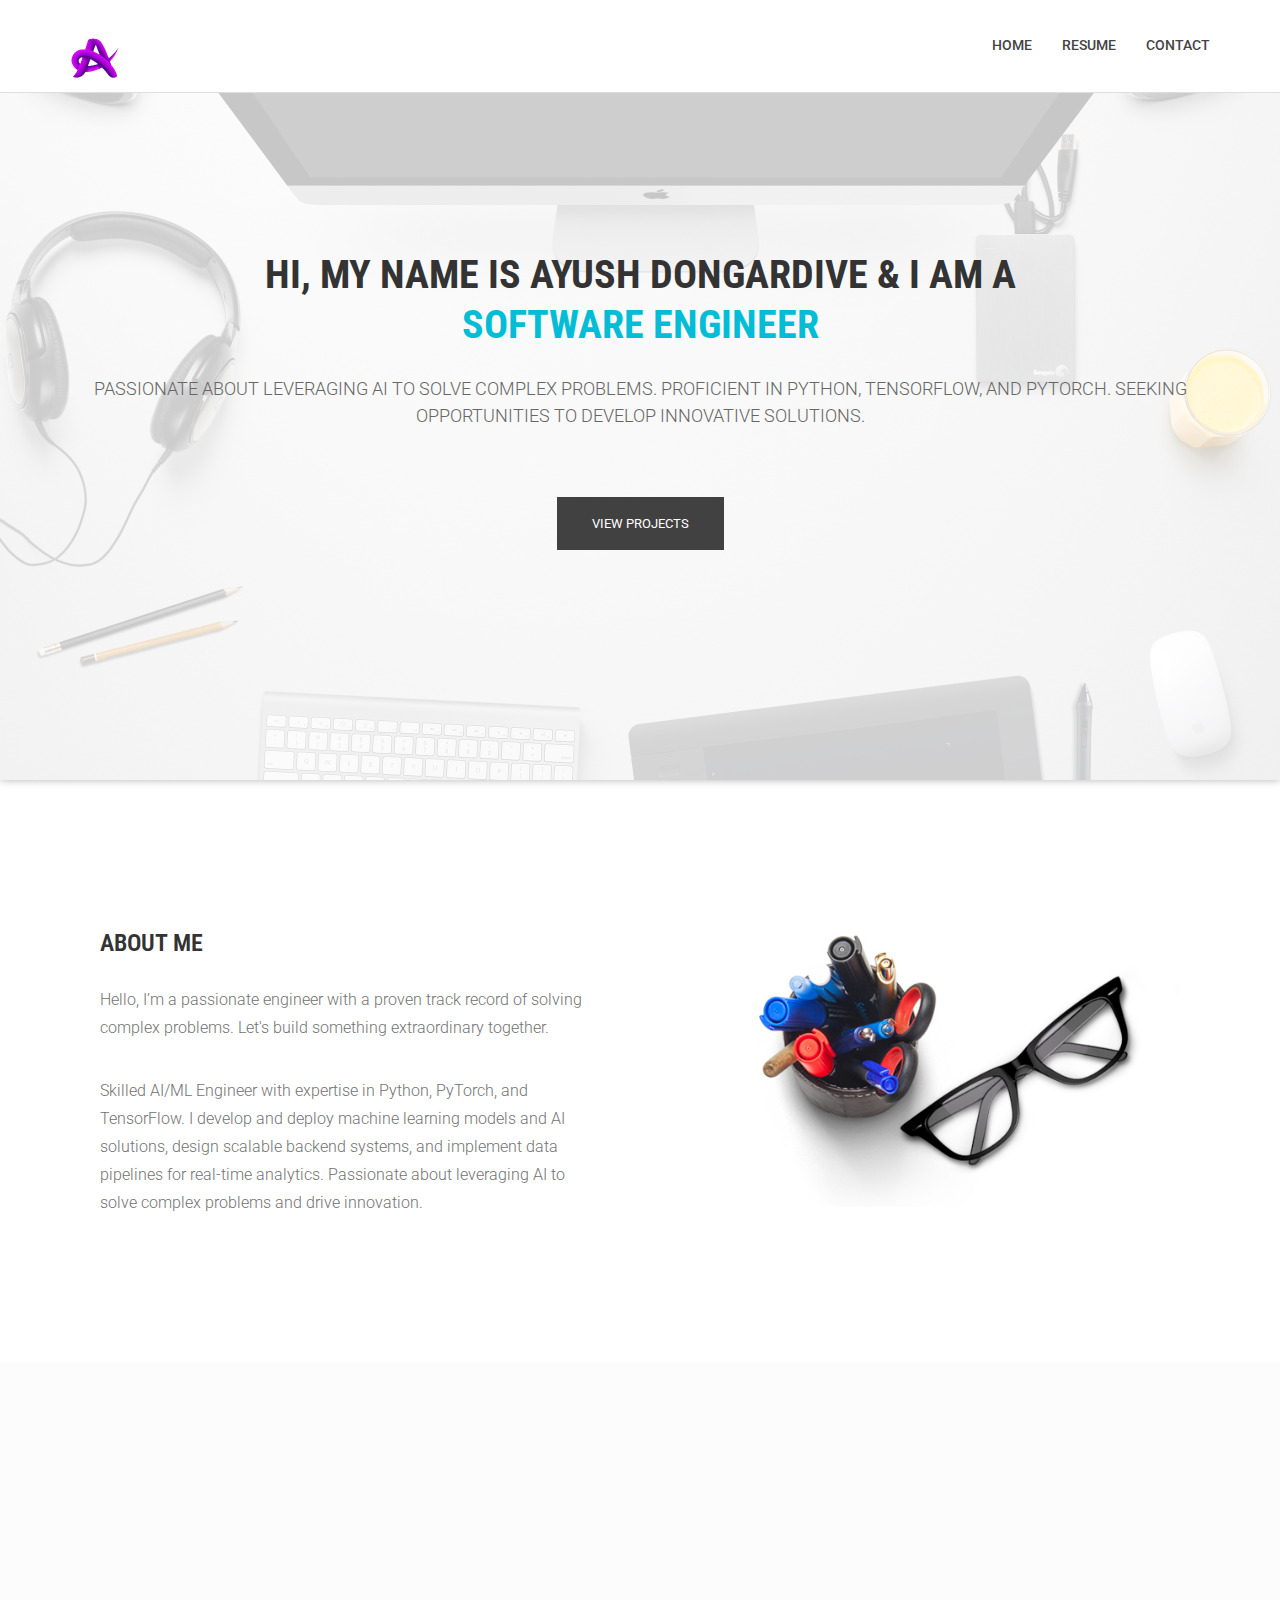
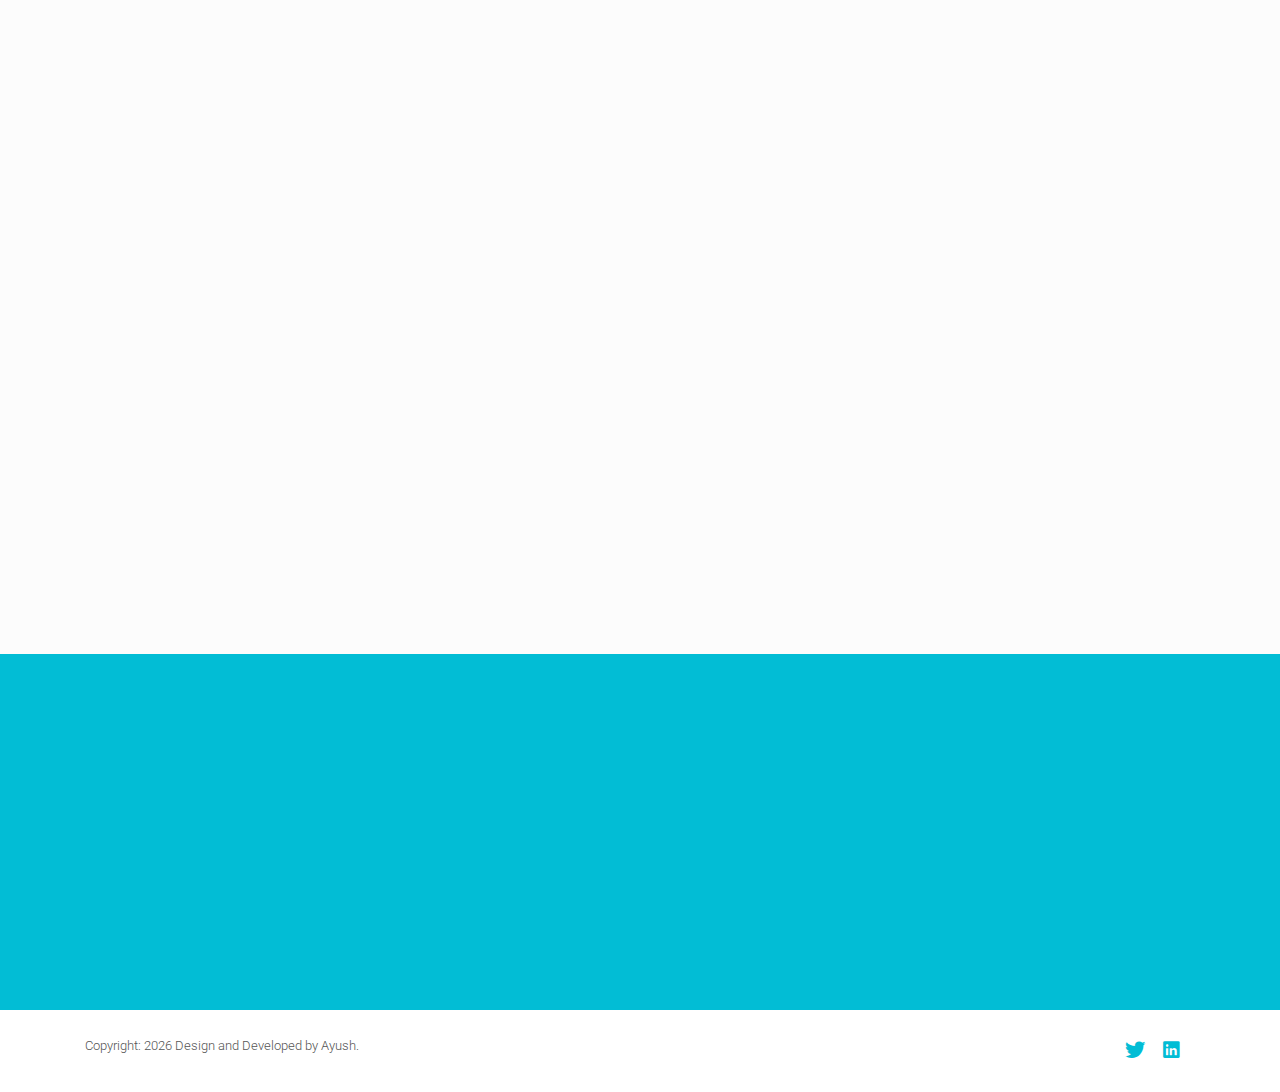
<file: index.html>
<!DOCTYPE html>
<html class="no-js">
    <head>
        <!-- Basic Page Needs
        ================================================== -->
        <meta charset="utf-8">
        <meta http-equiv="Content-Type" content="text/html; charset=utf-8">
        <link rel="icon" href="favicon.ico">
        <title>Ayush Portfolio</title>
        <meta name="description" content="">
        <meta name="keywords" content="">
        <meta name="author" content="">
        <!-- Mobile Specific Metas
        ================================================== -->
        <meta name="format-detection" content="telephone=no">
        <meta name="viewport" content="width=device-width, initial-scale=1">

        
        <!-- Template CSS Files
        ================================================== -->
        <!-- Twitter Bootstrs CSS -->
        <link rel="stylesheet" href="plugins/bootstrap/bootstrap.min.css">
        <!-- Ionicons Fonts Css -->
        <link rel="stylesheet" href="plugins/ionicons/ionicons.min.css">
        <!-- animate css -->
        <link rel="stylesheet" href="plugins/animate-css/animate.css">
        <!-- Hero area slider css-->
        <link rel="stylesheet" href="plugins/slider/slider.css">
        <!-- owl craousel css -->
        <link rel="stylesheet" href="plugins/owl-carousel/owl.carousel.css">
        <link rel="stylesheet" href="plugins/owl-carousel/owl.theme.css">
        <!-- Fancybox -->
        <link rel="stylesheet" href="plugins/facncybox/jquery.fancybox.css">
        <!-- template main css file -->
        <link rel="stylesheet" href="css/style.css">
    </head>

	<!-- Google tag (gtag.js) -->
<script async src="https://www.googletagmanager.com/gtag/js?id=G-EVFHS3531W"></script>
<script>
  window.dataLayer = window.dataLayer || [];
  function gtag(){dataLayer.push(arguments);}
  gtag('js', new Date());

  gtag('config', 'G-EVFHS3531W');
</script>

	<!-- 100% privacy-first analytics -->
<script async defer src="https://scripts.simpleanalyticscdn.com/latest.js"></script>
<noscript><img src="https://queue.simpleanalyticscdn.com/noscript.gif" alt="" referrerpolicy="no-referrer-when-downgrade" /></noscript>

	
    <body>


        <!--
        ==================================================
        Header Section Start
        ================================================== -->
        <header id="top-bar" class="navbar-fixed-top animated-header">
            <div class="container">
                <div class="navbar-header">
                    <!-- responsive nav button -->
                    <button type="button" class="navbar-toggle" data-toggle="collapse" data-target=".navbar-collapse">
                    <span class="sr-only">Toggle navigation</span>
                    <span class="icon-bar"></span>
                    <span class="icon-bar"></span>
                    <span class="icon-bar"></span>
                    </button>
                    <!-- /responsive nav button -->
                    
                    <!-- logo -->
                    <div class="navbar-brand">
                        <a href="index.html" >
                            <img src="./file (2).png" alt="">
                        </a>
                    </div>
                    <!-- /logo -->
                </div>
                <!-- main menu -->
                <nav class="collapse navbar-collapse navbar-right" role="navigation">
                    <div class="main-menu">
                        <ul class="nav navbar-nav navbar-right">
                            <li>
                                <a href="index.html" >Home</a>
                            </li>
                            <li>
                                <a href="https://drive.google.com/file/d/1lkVIQRC3vvDeRgGMwZpLF9M4mlb_j8Oz/view?usp=sharing" download class="download-button"> Resume</a>
                              </li>
                            
                            <li><a href="contact.html">Contact</a></li>
                        </ul>
                    </div>
                </nav>
                <!-- /main nav -->
            </div>
        </header>
        

<!--
==================================================
Slider Section Start
================================================== -->
<section id="hero-area" >
<div class="container">
    <div class="row">
        <div class="col-md-12 text-center">
            <div class="block wow fadeInUp" data-wow-delay=".3s">
                <!-- Slider -->
                <section class="cd-intro">
                    <h1 class="wow fadeInUp animated cd-headline slide" data-wow-delay=".4s" >
                    <span>HI, MY NAME IS Ayush Dongardive & I AM A</span><br>
                    <span class="cd-words-wrapper">
                        <b class="is-visible">Software Engineer</b>
                        <b>AIML Enthusiast</b>
                        <b>Keen Learner</b>
                    </span>
                    </h1>
                    </section> <!-- cd-intro -->
                    <!-- /.slider -->
                    <h2 class="wow fadeInUp animated" data-wow-delay=".6s" >
                        Passionate about leveraging AI to solve complex problems. Proficient in Python, TensorFlow, and PyTorch. Seeking opportunities to develop innovative solutions.
                    </h2>
                    <a class="btn-lines dark light wow fadeInUp animated smooth-scroll btn btn-default btn-green" data-wow-delay=".9s" href="#works" data-section="#works">View Projects</a>
                </div>
            </div>
        </div>
    </div>
</section><!--/#main-slider-->

<!--
==================================================
About Section Start
================================================== -->
<section id="about">
    <div class="container">
        <div class="row">
            <div class="col-md-6 col-sm-6">
                <div class="block wow fadeInLeft" data-wow-delay=".3s" data-wow-duration="500ms">
                    <h2>
                    ABOUT ME
                    </h2>
                    <p>
                        Hello, I’m a passionate engineer with a proven track record of solving complex problems. Let's build something extraordinary together.
                    </p>
                    <p>
                        Skilled AI/ML Engineer with expertise in Python, PyTorch, and TensorFlow. I develop and deploy machine learning models and AI solutions, design scalable backend systems, and implement data pipelines for real-time analytics. Passionate about leveraging AI to solve complex problems and drive innovation.
                    </p>
                </div>
                
            </div>
            <div class="col-md-6 col-sm-6">
                <div class="block wow fadeInRight" data-wow-delay=".3s" data-wow-duration="500ms">
                    <img src="images/about/about.jpg" alt="">
                </div>
            </div>
        </div>
    </div>
</section> <!-- /#about -->


<!--
==================================================
Portfolio Section Start
================================================== -->
<section id="works" class="works">
    <div class="container">
        <div class="section-heading">
            <h1 class="title wow fadeInDown" data-wow-delay=".3s">Projects</h1>
            <p class="wow fadeInDown" data-wow-delay=".5s">
                Explore a collection of advanced AI/ML projects showcasing my expertise in developing predictive analytics dashboards, intelligent chatbots, data pipelines, recommendation systems, backend APIs for LLM applications, and real-time sentiment analysis tools. Utilizing a range of technologies including Python, Django, PyTorch, PostgreSQL, and Streamlit, these projects demonstrate my ability to build scalable, efficient, and user-friendly solutions for various complex data challenges.
            </p>
        </div>
        <div class="row">
            <div class="col-sm-4 col-xs-12">
                <figure class="wow fadeInLeft animated portfolio-item" data-wow-duration="500ms" data-wow-delay="0ms">
                    <div class="img-wrapper">
                        <img src="images/portfolio/item-1.jpg" class="img-responsive" alt="this is a title" >
                        <div class="overlay">
                            <div class="buttons">
                                <!-- <a rel="gallery" class="fancybox" href="images/portfolio/item-1.jpg">Demo</a> -->
                                <a target="_blank" href="https://github.com/pynum/ShopKart">Github</a>
                            </div>
                        </div>
                    </div>
                    <figcaption>
                    <h4>
                    <a href="#">
                        ShopKart : Interactive E-Commerce Website 
                    </a>
                    </h4>
                    <p>
                        Tech Stack: HTML, CSS, JavaScript, React, Node.js, Express, MongoDB.
                    </p>
                    </figcaption>
                </figure>
            </div>
            <div class="col-sm-4 col-xs-12">
                <figure class="wow fadeInLeft animated" data-wow-duration="500ms" data-wow-delay="300ms">
                    <div class="img-wrapper">
                        <img src="images/portfolio/item-2.jpg" class="img-responsive" alt="this is a title" >
                        <div class="overlay">
                            <div class="buttons">
                                <!-- <a rel="gallery" class="fancybox" href="images/portfolio/item-2.jpg">Demo</a> -->
                                <a target="_blank" href="https://github.com/pynum/Multiple_Disease_Prediction">Github</a>
                            </div>
                        </div>
                    </div>
                    <figcaption>
                    <h4>
                    <a href="#">
                        Multiple Disease Prediction System 
                    </a>
                    </h4>
                    <p>
                        Tech Stack: Python, Machine Learning Algorithms, Data Mining Techniques.
                    </p>
                    </figcaption>
                </figure>
            </div>
            <div class="col-sm-4 col-xs-12">
                <figure class="wow fadeInLeft animated" data-wow-duration="500ms" data-wow-delay="300ms">
                    <div class="img-wrapper">
                        <img src="images/portfolio/item-3.jpg" class="img-responsive" alt="" >
                        <div class="overlay">
                            <div class="buttons">
                                <!-- <a rel="gallery" class="fancybox" href="images/portfolio/item-3.jpg">Demo</a> -->
                                <a target="_blank" href="https://github.com/pynum/Dog_Breed_Identification">Github</a>
                            </div>
                        </div>
                    </div>
                    <figcaption>
                    <h4>
                    <a href="#">
                        Dog Breed Identification Using Deep Learning 
                    </a>
                    </h4>
                    <p>
                        Tech Stack: Neural Networks, CNNs, Python, TensorFlow.
                    </p>
                    </figcaption>
                </figure>
            </div>
        
        </div>
    </div>
</section> <!-- #works -->
<!--



            <!--
            ==================================================
            Call To Action Section Start
            ================================================== -->
            <section id="call-to-action">
                <div class="container">
                    <div class="row">
                        <div class="col-md-12">
                            <div class="block">
                                <h2 class="title wow fadeInDown" data-wow-delay=".3s" data-wow-duration="500ms">SO WHAT YOU THINK ?</h1>
                                <p class="wow fadeInDown" data-wow-delay=".5s" data-wow-duration="500ms">Have questions or want to discuss potential opportunities? Feel free to reach out! Whether you have inquiries about my projects, collaborations, or just want to connect, I'm here to help. Fill out the form below or contact me directly at [your email address]. I look forward to hearing from you!.</p>
                                <a href="contact.html" class="btn btn-default btn-contact wow fadeInDown" data-wow-delay=".7s" data-wow-duration="500ms">Contact With Me</a>
                            </div>
                        </div>
                        
                    </div>
                </div>
            </section>

            <!--
            ==================================================
            Footer Section Start
            ================================================== -->
            <footer id="footer">
                <div class="container">
                    <div class="col-md-8">
                        <p class="copyright">Copyright: <span><script>document.write(new Date().getFullYear())</script></span> Design and Developed by Ayush<a href="http://www.Themefisher.com" target="_blank"></a>. <br> 
                            
                        </p>
                    </div>
                    <div class="col-md-4">
                        <!-- Social Media -->
                        <ul class="social">
                            
                            <li>
                                <a href="http://www.twitter.com/ayyyxdev" class="Twitter">
                                    <i class="ion-social-twitter"></i>
                                </a>
                            </li>
                            <li>
                                <a href="https://www.linkedin.com/in/ayushdongardive/" class="Linkedin">
                                    <i class="ion-social-linkedin"></i>
                                </a>
                            </li>
                           
                        </ul>
                    </div>
                </div>
            </footer> <!-- /#footer -->

	<!-- Template Javascript Files
	================================================== -->
	<!-- jquery -->
	<script src="plugins/jQurey/jquery.min.js"></script>
	<!-- Form Validation -->
    <script src="plugins/form-validation/jquery.form.js"></script> 
    <script src="plugins/form-validation/jquery.validate.min.js"></script>
	<!-- owl carouserl js -->
	<script src="plugins/owl-carousel/owl.carousel.min.js"></script>
	<!-- bootstrap js -->
	<script src="plugins/bootstrap/bootstrap.min.js"></script>
	<!-- wow js -->
	<script src="plugins/wow-js/wow.min.js"></script>
	<!-- slider js -->
	<script src="plugins/slider/slider.js"></script>
	<!-- Fancybox -->
	<script src="plugins/facncybox/jquery.fancybox.js"></script>
	<!-- template main js -->
	<script src="js/main.js"></script>
 	</body>
</html>
</file>
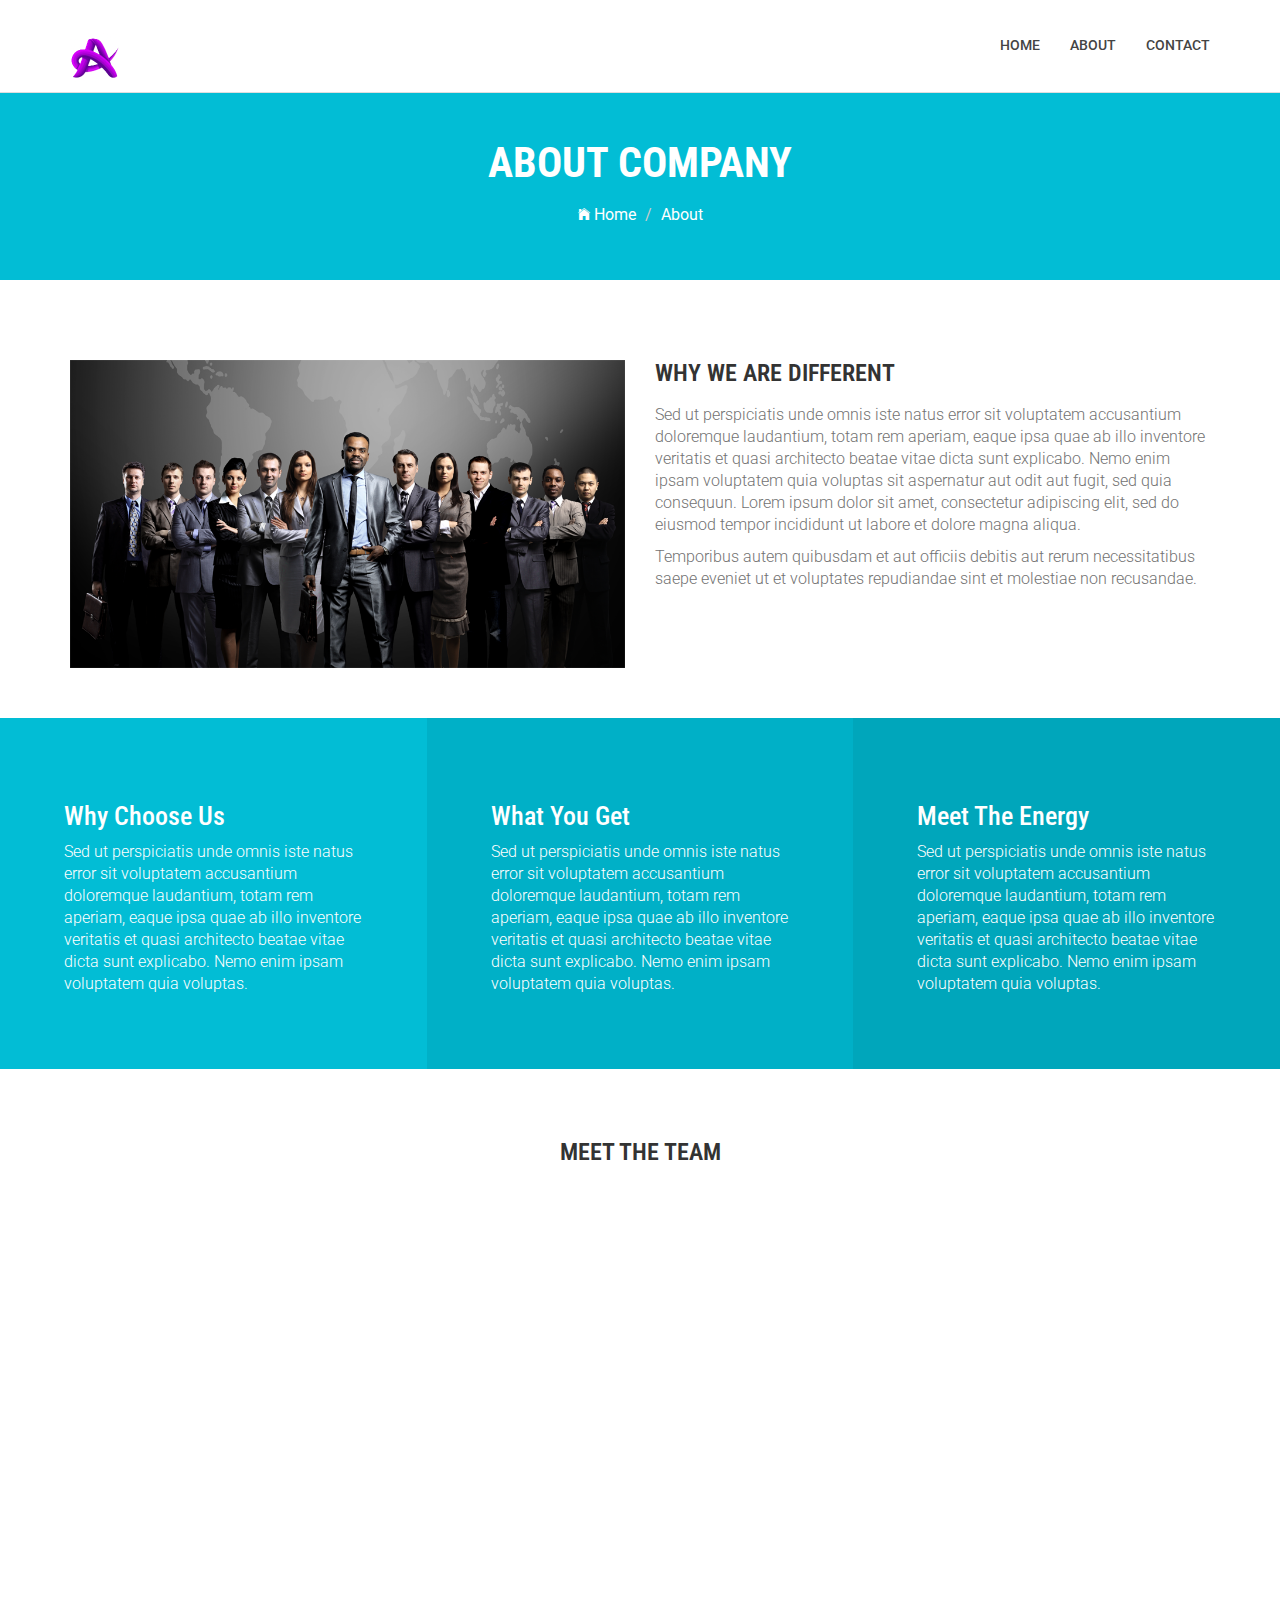
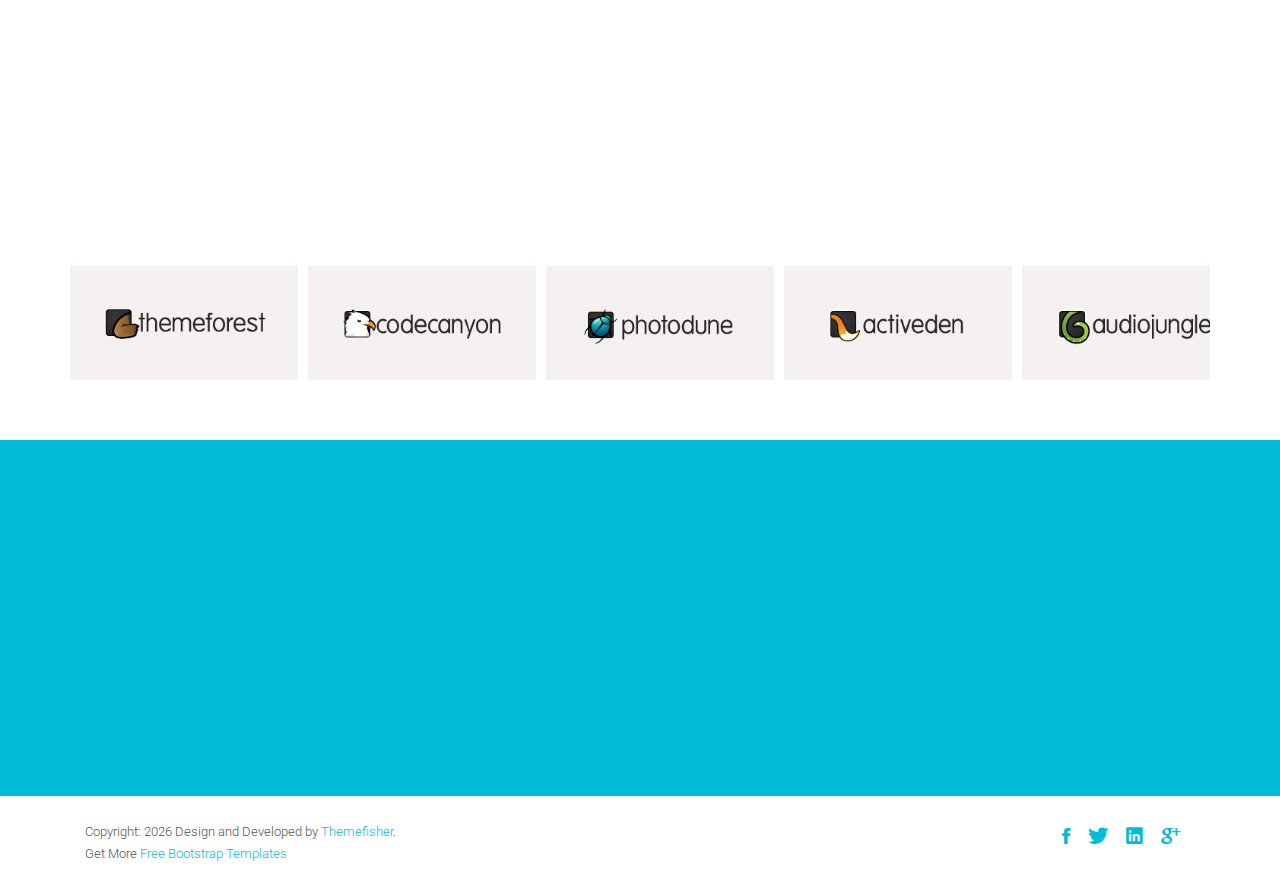
<file: about.html>
<!DOCTYPE html>
<html class="no-js">
    <head>
        <!-- Basic Page Needs
        ================================================== -->
        <meta charset="utf-8">
        <meta http-equiv="Content-Type" content="text/html; charset=utf-8">
        <link rel="icon" href="favicon.ico">
        <title>Timer Agency Template</title>
        <meta name="description" content="">
        <meta name="keywords" content="">
        <meta name="author" content="">
        <!-- Mobile Specific Metas
        ================================================== -->
        <meta name="format-detection" content="telephone=no">
        <meta name="viewport" content="width=device-width, initial-scale=1">

        
        <!-- Template CSS Files
        ================================================== -->
        <!-- Twitter Bootstrs CSS -->
        <link rel="stylesheet" href="plugins/bootstrap/bootstrap.min.css">
        <!-- Ionicons Fonts Css -->
        <link rel="stylesheet" href="plugins/ionicons/ionicons.min.css">
        <!-- animate css -->
        <link rel="stylesheet" href="plugins/animate-css/animate.css">
        <!-- Hero area slider css-->
        <link rel="stylesheet" href="plugins/slider/slider.css">
        <!-- owl craousel css -->
        <link rel="stylesheet" href="plugins/owl-carousel/owl.carousel.css">
        <link rel="stylesheet" href="plugins/owl-carousel/owl.theme.css">
        <!-- Fancybox -->
        <link rel="stylesheet" href="plugins/facncybox/jquery.fancybox.css">
        <!-- template main css file -->
        <link rel="stylesheet" href="css/style.css">
    </head>
    <body>


        <!--
        ==================================================
        Header Section Start
        ================================================== -->
        <header id="top-bar" class="navbar-fixed-top animated-header">
            <div class="container">
                <div class="navbar-header">
                    <!-- responsive nav button -->
                    <button type="button" class="navbar-toggle" data-toggle="collapse" data-target=".navbar-collapse">
                    <span class="sr-only">Toggle navigation</span>
                    <span class="icon-bar"></span>
                    <span class="icon-bar"></span>
                    <span class="icon-bar"></span>
                    </button>
                    <!-- /responsive nav button -->
                    
                    <!-- logo -->
                    <div class="navbar-brand">
                        <a href="index.html" >
                            <img src="./file (2).png" alt="">
                        </a>
                    </div>
                    <!-- /logo -->
                </div>
                <!-- main menu -->
                <nav class="collapse navbar-collapse navbar-right" role="navigation">
                    <div class="main-menu">
                        <ul class="nav navbar-nav navbar-right">
                            <li>
                                <a href="index.html" >Home</a>
                            </li>
                            <li><a href="about.html">About</a></li>
                            
                            <li><a href="contact.html">Contact</a></li>
                        </ul>
                    </div>
                </nav>
                <!-- /main nav -->
            </div>
        </header>
        

        <!-- 
        ================================================== 
            Global Page Section Start
        ================================================== -->
        <section class="global-page-header">
            <div class="container">
                <div class="row">
                    <div class="col-md-12">
                        <div class="block">
                            <h2>About Company</h2>
                            <ol class="breadcrumb">
                                <li>
                                    <a href="index.html">
                                        <i class="ion-ios-home"></i>
                                        Home
                                    </a>
                                </li>
                                <li class="active">About</li>
                            </ol>
                        </div>
                    </div>
                </div>
            </div>
        </section>


<!-- 
================================================== 
    Company Description Section Start
================================================== -->
<section class="company-description">
    <div class="container">
        <div class="row">
            <div class="col-md-6 wow fadeInLeft" data-wow-delay=".3s" >
                <img src="images/about/about-company.jpg" alt="" class="img-responsive">
            </div>
            <div class="col-md-6">
                <div class="block">
                    <h3 class="subtitle wow fadeInUp" data-wow-delay=".3s" data-wow-duration="500ms">Why We are Different</h3>
                    <p  class="wow fadeInUp" data-wow-delay=".5s" data-wow-duration="500ms">
                        Sed ut perspiciatis unde omnis iste natus error sit voluptatem accusantium doloremque laudantium, totam rem aperiam, eaque ipsa quae ab illo inventore veritatis et quasi architecto beatae vitae dicta sunt explicabo. Nemo enim ipsam voluptatem quia voluptas sit aspernatur aut odit aut fugit, sed quia consequun. Lorem ipsum dolor sit amet, consectetur adipiscing elit, sed do eiusmod tempor incididunt ut labore et dolore magna aliqua.
                    </p>
                    <p  class="wow fadeInUp" data-wow-delay=".7s" data-wow-duration="500ms">
                        Temporibus autem quibusdam et aut officiis debitis aut rerum necessitatibus saepe eveniet ut et voluptates repudiandae sint et molestiae non recusandae.
                    </p>
                    
                </div>
            </div>
        </div>
    </div>
</section>


<!-- 
================================================== 
    Company Feature Section Start
================================================== -->
<section class="about-feature clearfix">
    <div class="container-fluid">
        <div class="row">
            <div class="block about-feature-1 wow fadeInDown" data-wow-duration="500ms" data-wow-delay=".3s">
                <h2>
                Why Choose Us
                </h2>
                <p>
                    Sed ut perspiciatis unde omnis iste natus error sit voluptatem accusantium doloremque laudantium, totam rem aperiam, eaque ipsa quae ab illo inventore veritatis et quasi architecto beatae vitae dicta sunt explicabo. Nemo enim ipsam voluptatem quia voluptas.
                </p>
            </div>
            <div class="block about-feature-2 wow fadeInDown" data-wow-duration="500ms" data-wow-delay=".5s">
                <h2 class="item_title">
                What You Get
                </h2>
                <p>
                    Sed ut perspiciatis unde omnis iste natus error sit voluptatem accusantium doloremque laudantium, totam rem aperiam, eaque ipsa quae ab illo inventore veritatis et quasi architecto beatae vitae dicta sunt explicabo. Nemo enim ipsam voluptatem quia voluptas.
                </p>
            </div>
            <div class="block about-feature-3 wow fadeInDown" data-wow-duration="500ms" data-wow-delay=".7s">
                <h2 class="item_title">
                Meet The Energy
                </h2>
                <p>
                    Sed ut perspiciatis unde omnis iste natus error sit voluptatem accusantium doloremque laudantium, totam rem aperiam, eaque ipsa quae ab illo inventore veritatis et quasi architecto beatae vitae dicta sunt explicabo. Nemo enim ipsam voluptatem quia voluptas.
                </p>
            </div>
        </div>
    </div>
</section>


<!-- 
================================================== 
    Team Section Start
================================================== -->
<section id="team">
    <div class="container">
        <div class="row">
            <h2 class="subtitle text-center">Meet The Team</h2>
            <div class="col-md-3">
                <div class="team-member wow fadeInLeft" data-wow-duration="500ms" data-wow-delay=".3s">
                    <div class="team-img">
                        <img src="images/team/team-1.jpg" class="team-pic" alt="">
                    </div>
                    <h3 class="team_name">Jonathon Andrew</h3>
                    <p class="team_designation">CEO, Project Manager</p>
                    <p class="team_text">Lorem ipsum dolor sit amet, consectetur adipisicing elit, sed do eiusmod tempor incididunt ut labore et dolore </p>
                    <p class="social-icons">
                        <a href="#" class="facebook" target="_blank"><i class="ion-social-facebook-outline"></i></a>
                        <a href="#" target="_blank"><i class="ion-social-twitter-outline"></i></a>
                        <a href="#" target="_blank"><i class="ion-social-linkedin-outline"></i></a>
                        <a href="#" target="_blank"><i class="ion-social-googleplus-outline"></i></a>
                    </p>
                </div>
            </div>
            <div class="col-md-3">
                <div class="team-member wow fadeInLeft" data-wow-duration="500ms" data-wow-delay=".5s">
                    <div class="team-img">
                        <img src="images/team/team-2.jpg" class="team-pic" alt="">
                    </div>
                    <h3 class="team_name">Jesmin Martina</h3>
                    <p class="team_designation">CEO, Project Manager</p>
                    <p class="team_text">Lorem ipsum dolor sit amet, consectetur adipisicing elit, sed do eiusmod tempor incididunt ut labore et dolore .</p>
                    <p class="social-icons">
                        <a href="#" class="facebook" target="_blank"><i class="ion-social-facebook-outline"></i></a>
                        <a href="#" target="_blank"><i class="ion-social-twitter-outline"></i></a>
                        <a href="#" target="_blank"><i class="ion-social-linkedin-outline"></i></a>
                        <a href="#" target="_blank"><i class="ion-social-googleplus-outline"></i></a>
                    </p>
                </div>
            </div>
            <div class="col-md-3">
                <div class="team-member wow fadeInLeft" data-wow-duration="500ms" data-wow-delay=".7s">
                    <div class="team-img">
                        <img src="images/team/team-3.jpg" class="team-pic" alt="">
                    </div>
                    <h3 class="team_name">Deu John</h3>
                    <p class="team_designation">CEO, Project Manager</p>
                    <p class="team_text">Lorem ipsum dolor sit amet, consectetur adipisicing elit, sed do eiusmod tempor incididunt ut labore et dolore .</p>
                    <p class="social-icons">
                        <a href="#" class="facebook" target="_blank"><i class="ion-social-facebook-outline"></i></a>
                        <a href="#" target="_blank"><i class="ion-social-twitter-outline"></i></a>
                        <a href="#" target="_blank"><i class="ion-social-linkedin-outline"></i></a>
                        <a href="#" target="_blank"><i class="ion-social-googleplus-outline"></i></a>
                    </p>
                </div>
            </div>
            <div class="col-md-3">
                <div class="team-member wow fadeInLeft" data-wow-duration="500ms" data-wow-delay=".9s">
                    <div class="team-img">
                        <img src="images/team/team-4.jpg" class="team-pic" alt="">
                    </div>
                    <h3 class="team_name">Anderson Martin</h3>
                    <p class="team_designation">CEO, Project Manager</p>
                    <p class="team_text">Lorem ipsum dolor sit amet, consectetur adipisicing elit, sed do eiusmod tempor incididunt ut labore et dolore .</p>
                    <p class="social-icons">
                        <a href="#" class="facebook" target="_blank"><i class="ion-social-facebook-outline"></i></a>
                        <a href="#" target="_blank"><i class="ion-social-twitter-outline"></i></a>
                        <a href="#" target="_blank"><i class="ion-social-linkedin-outline"></i></a>
                        <a href="#" target="_blank"><i class="ion-social-googleplus-outline"></i></a>
                    </p>
                </div>
            </div>
        </div>
    </div>
</section>

        <!-- 
        ================================================== 
            Clients Section Start
        ================================================== -->
        <section id="clients">
            <div class="container">
                <div class="row">
                    <div class="col-md-12">
                        <h2 class="subtitle text-center wow fadeInUp animated" data-wow-duration="500ms" data-wow-delay=".3s">Our Happy Clinets</h2>
                        <p class="subtitle-des text-center wow fadeInUp animated" data-wow-duration="500ms" data-wow-delay=".5s">Lorem ipsum dolor sit amet, consectetur adipisicing elit. Labore, error.</p>
                        <div id="clients-logo" class="owl-carousel">
                            <div>
                                <img src="images/clients/logo-1.jpg" alt="">
                            </div>
                            <div>
                                <img src="images/clients/logo-2.jpg" alt="">
                            </div>
                            <div>
                                <img src="images/clients/logo-3.jpg" alt="">
                            </div>
                            <div>
                                <img src="images/clients/logo-4.jpg" alt="">
                            </div>
                            <div>
                                <img src="images/clients/logo-5.jpg" alt="">
                            </div>
                             <div>
                                <img src="images/clients/logo-1.jpg" alt="">
                            </div>
                            <div>
                                <img src="images/clients/logo-2.jpg" alt="">
                            </div>
                            <div>
                                <img src="images/clients/logo-3.jpg" alt="">
                            </div>
                            <div>
                                <img src="images/clients/logo-4.jpg" alt="">
                            </div>
                            <div>
                                <img src="images/clients/logo-5.jpg" alt="">
                            </div>
                        </div>
                    </div>
                </div>
            </div>
        </section>





            <!--
            ==================================================
            Call To Action Section Start
            ================================================== -->
            <section id="call-to-action">
                <div class="container">
                    <div class="row">
                        <div class="col-md-12">
                            <div class="block">
                                <h2 class="title wow fadeInDown" data-wow-delay=".3s" data-wow-duration="500ms">SO WHAT YOU THINK ?</h1>
                                <p class="wow fadeInDown" data-wow-delay=".5s" data-wow-duration="500ms">Lorem ipsum dolor sit amet, consectetur adipisicing elit. Nobis,<br>possimus commodi, fugiat magnam temporibus vero magni recusandae? Dolore, maxime praesentium.</p>
                                <a href="contact.html" class="btn btn-default btn-contact wow fadeInDown" data-wow-delay=".7s" data-wow-duration="500ms">Contact With Me</a>
                            </div>
                        </div>
                        
                    </div>
                </div>
            </section>

            <!--
            ==================================================
            Footer Section Start
            ================================================== -->
            <footer id="footer">
                <div class="container">
                    <div class="col-md-8">
                        <p class="copyright">Copyright: <span><script>document.write(new Date().getFullYear())</script></span> Design and Developed by <a href="http://www.Themefisher.com" target="_blank">Themefisher</a>. <br> 
                            Get More 
                            <a href="https://themefisher.com/free-bootstrap-templates/" target="_blank">
                                Free Bootstrap Templates
                            </a>
                        </p>
                    </div>
                    <div class="col-md-4">
                        <!-- Social Media -->
                        <ul class="social">
                            <li>
                                <a href="http://wwww.fb.com/themefisher" class="Facebook">
                                    <i class="ion-social-facebook"></i>
                                </a>
                            </li>
                            <li>
                                <a href="http://wwww.twitter.com/themefisher" class="Twitter">
                                    <i class="ion-social-twitter"></i>
                                </a>
                            </li>
                            <li>
                                <a href="#" class="Linkedin">
                                    <i class="ion-social-linkedin"></i>
                                </a>
                            </li>
                            <li>
                                <a href="http://wwww.fb.com/themefisher" class="Google Plus">
                                    <i class="ion-social-googleplus"></i>
                                </a>
                            </li>
                        </ul>
                    </div>
                </div>
            </footer> <!-- /#footer -->

	<!-- Template Javascript Files
	================================================== -->
	<!-- jquery -->
	<script src="plugins/jQurey/jquery.min.js"></script>
	<!-- Form Validation -->
    <script src="plugins/form-validation/jquery.form.js"></script> 
    <script src="plugins/form-validation/jquery.validate.min.js"></script>
	<!-- owl carouserl js -->
	<script src="plugins/owl-carousel/owl.carousel.min.js"></script>
	<!-- bootstrap js -->
	<script src="plugins/bootstrap/bootstrap.min.js"></script>
	<!-- wow js -->
	<script src="plugins/wow-js/wow.min.js"></script>
	<!-- slider js -->
	<script src="plugins/slider/slider.js"></script>
	<!-- Fancybox -->
	<script src="plugins/facncybox/jquery.fancybox.js"></script>
	<!-- template main js -->
	<script src="js/main.js"></script>
 	</body>
</html>
</file>
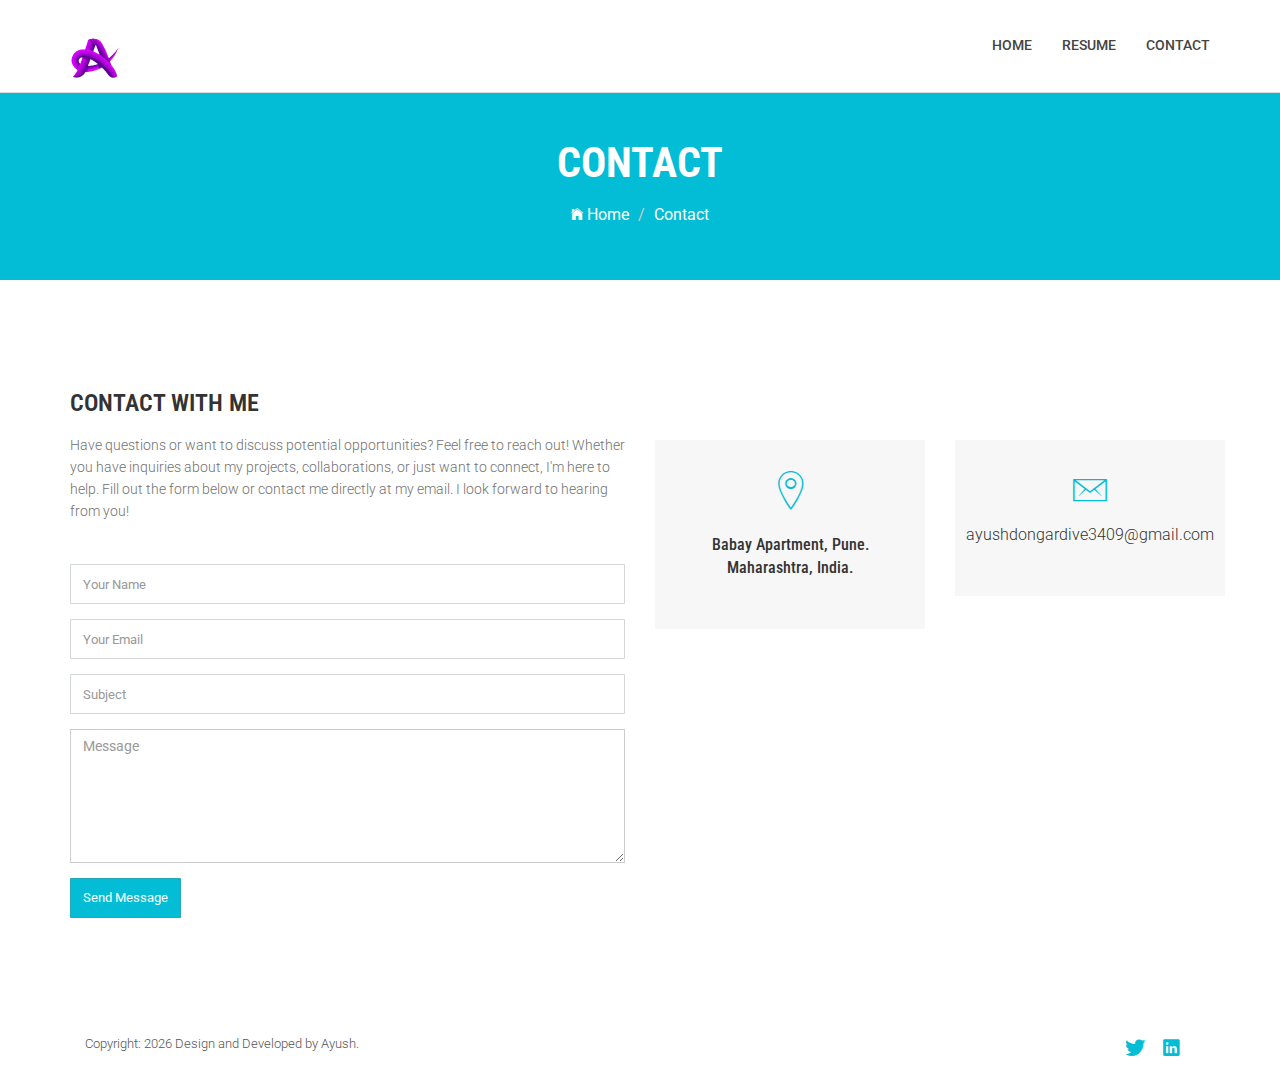
<file: contact.html>
<!DOCTYPE html>
<html class="no-js">
    <head>
        <!-- Basic Page Needs
        ================================================== -->
        <meta charset="utf-8">
        <meta http-equiv="Content-Type" content="text/html; charset=utf-8">
        <link rel="icon" href="favicon.ico">
        <title>Ayush Portfolio</title>
        <meta name="description" content="">
        <meta name="keywords" content="">
        <meta name="author" content="">
        <!-- Mobile Specific Metas
        ================================================== -->
        <meta name="format-detection" content="telephone=no">
        <meta name="viewport" content="width=device-width, initial-scale=1">

        
        <!-- Template CSS Files
        ================================================== -->
        <!-- Twitter Bootstrs CSS -->
        <link rel="stylesheet" href="plugins/bootstrap/bootstrap.min.css">
        <!-- Ionicons Fonts Css -->
        <link rel="stylesheet" href="plugins/ionicons/ionicons.min.css">
        <!-- animate css -->
        <link rel="stylesheet" href="plugins/animate-css/animate.css">
        <!-- Hero area slider css-->
        <link rel="stylesheet" href="plugins/slider/slider.css">
        <!-- owl craousel css -->
        <link rel="stylesheet" href="plugins/owl-carousel/owl.carousel.css">
        <link rel="stylesheet" href="plugins/owl-carousel/owl.theme.css">
        <!-- Fancybox -->
        <link rel="stylesheet" href="plugins/facncybox/jquery.fancybox.css">
        <!-- template main css file -->
        <link rel="stylesheet" href="css/style.css">
    </head>
    <body>


        <!--
        ==================================================
        Header Section Start
        ================================================== -->
        <header id="top-bar" class="navbar-fixed-top animated-header">
            <div class="container">
                <div class="navbar-header">
                    <!-- responsive nav button -->
                    <button type="button" class="navbar-toggle" data-toggle="collapse" data-target=".navbar-collapse">
                    <span class="sr-only">Toggle navigation</span>
                    <span class="icon-bar"></span>
                    <span class="icon-bar"></span>
                    <span class="icon-bar"></span>
                    </button>
                    <!-- /responsive nav button -->
                    
                    <!-- logo -->
                    <div class="navbar-brand">
                        <a href="index.html" >
                            <img src="./file (2).png"">
                        </a>
                    </div>
                    <!-- /logo -->
                </div>
                <!-- main menu -->
                <nav class="collapse navbar-collapse navbar-right" role="navigation">
                    <div class="main-menu">
                        <ul class="nav navbar-nav navbar-right">
                            <li>
                                <a href="index.html" >Home</a>
                            </li>
                            <li>
                                <a href="https://drive.google.com/file/d/1lkVIQRC3vvDeRgGMwZpLF9M4mlb_j8Oz/view?usp=sharing" download class="download-button"> Resume</a>
                              </li>
                            <li><a href="contact.html">Contact</a></li>
                        </ul>
                    </div>
                </nav>
                <!-- /main nav -->
            </div>
        </header>
        

        <!-- 
        ================================================== 
            Global Page Section Start
        ================================================== -->
        <section class="global-page-header">
            <div class="container">
                <div class="row">
                    <div class="col-md-12">
                        <div class="block">
                            <h2>Contact</h2>
                            <ol class="breadcrumb">
                                <li>
                                    <a href="index.html">
                                        <i class="ion-ios-home"></i>
                                        Home
                                    </a>
                                </li>
                                <li class="active">Contact</li>
                            </ol>
                        </div>
                    </div>
                </div>
            </div>
        </section>


<!-- 
================================================== 
    Contact Section Start
================================================== -->
<section id="contact-section">
    <div class="container">
        <div class="row">
            <div class="col-md-6">
                <div class="block">
                    <h2 class="subtitle wow fadeInDown" data-wow-duration="500ms" data-wow-delay=".3s">Contact With Me</h2>
                    <p class="subtitle-des wow fadeInDown" data-wow-duration="500ms" data-wow-delay=".5s">
                        Have questions or want to discuss potential opportunities? Feel free to reach out! Whether you have inquiries about my projects, collaborations, or just want to connect, I'm here to help. Fill out the form below or contact me directly at my email. I look forward to hearing from you!
                    </p>
                    <div class="contact-form">
                        <form id="contact-form" method="#" action="#" role="form">
                
                            <div class="form-group wow fadeInDown" data-wow-duration="500ms" data-wow-delay=".6s">
                                <input type="text" placeholder="Your Name" class="form-control" name="name" id="name">
                            </div>
                            
                            <div class="form-group wow fadeInDown" data-wow-duration="500ms" data-wow-delay=".8s">
                                <input type="email" placeholder="Your Email" class="form-control" name="email" id="email" >
                            </div>
                            
                            <div class="form-group wow fadeInDown" data-wow-duration="500ms" data-wow-delay="1s">
                                <input type="text" placeholder="Subject" class="form-control" name="subject" id="subject">
                            </div>
                            
                            <div class="form-group wow fadeInDown" data-wow-duration="500ms" data-wow-delay="1.2s">
                                <textarea rows="6" placeholder="Message" class="form-control" name="message" id="message"></textarea>    
                            </div>
                            
                            <div id="success" class="success">
                                Thank you. The Mailman is on His Way :)
                            </div>
                            
                            <div id="error" class="error">
                                Sorry, don't know what happened. Try later :(
                            </div>
                            
                            <div id="submit" class="wow fadeInDown" data-wow-duration="500ms" data-wow-delay="1.4s">
                                <input type="submit" id="contact-submit" class="btn btn-default btn-send" value="Send Message">
                            </div>                      
                        </form>
                    </div>
                </div>
            </div>
            
        <div class="row address-details">
            
            <div class="col-md-3">
                <div class="address wow fadeInLeft" data-wow-duration="500ms" data-wow-delay=".5s">
                    <i class="ion-ios-location-outline"></i>
                    <h5>Babay Apartment, Pune. <br>Maharashtra, India.</h5>
                </div>
            </div>
            <div class="col-md-3">
                <div class="email wow fadeInLeft" data-wow-duration="500ms" data-wow-delay=".7s">
                    <i class="ion-ios-email-outline"></i>
                    <p>ayushdongardive3409@gmail.com</p>
                </div>
            </div>
            
        </div>
    </div>
</section>  




            
            

            <!--
            ==================================================
            Footer Section Start
            ================================================== -->
            <footer id="footer">
                <div class="container">
                    <div class="col-md-8">
                        <p class="copyright">Copyright: <span><script>document.write(new Date().getFullYear())</script></span> Design and Developed by Ayush.
                        </p>
                    </div>
                    <div class="col-md-4">
                        <!-- Social Media -->
                        <ul class="social">
                            
                            <li>
                                <a href="http://www.twitter.com/ayyyxdev" class="Twitter">
                                    <i class="ion-social-twitter"></i>
                                </a>
                            </li>
                            
                            <li>
                                <a href="www.linkedin.com/in/ayushdongardive" class="Linkedin">
                                    <i class="ion-social-linkedin"></i>
                                </a>
                            </li>
                            
                        </ul>
                    </div>
                </div>
            </footer> <!-- /#footer -->

	<!-- Template Javascript Files
	================================================== -->
	<!-- jquery -->
	<script src="plugins/jQurey/jquery.min.js"></script>
	<!-- Form Validation -->
    <script src="plugins/form-validation/jquery.form.js"></script> 
    <script src="plugins/form-validation/jquery.validate.min.js"></script>
	<!-- owl carouserl js -->
	<script src="plugins/owl-carousel/owl.carousel.min.js"></script>
	<!-- bootstrap js -->
	<script src="plugins/bootstrap/bootstrap.min.js"></script>
	<!-- wow js -->
	<script src="plugins/wow-js/wow.min.js"></script>
	<!-- slider js -->
	<script src="plugins/slider/slider.js"></script>
	<!-- Fancybox -->
	<script src="plugins/facncybox/jquery.fancybox.js"></script>
	<!-- template main js -->
	<script src="js/main.js"></script>
 	</body>
</html>
</file>
<file: plugins/slider/slider.css>
/* -------------------------------- 

Primary style

-------------------------------- */


.cd-words-wrapper {
  display: inline-block;
  position: relative;
  text-align: left;
}
.cd-words-wrapper b {
  display: inline-block;
  position: absolute;
  white-space: nowrap;
  left: 0;
  top: 0;
}
.cd-words-wrapper b.is-visible {
  position: relative;
}
.no-js .cd-words-wrapper b {
  opacity: 0;
}
.no-js .cd-words-wrapper b.is-visible {
  opacity: 1;
}


xslide 

-------------------------------- */
.cd-headline.slide span {
  display: inline-block;
  padding: .2em 0;
}
.cd-headline.slide .cd-words-wrapper {
  overflow: hidden;
  vertical-align: top;
  width: auto!important;
}
.cd-headline.slide b {
  opacity: 0;
  top: .2em;
}
.cd-headline.slide b.is-visible {
  top: 0;
  opacity: 1;
  -webkit-animation: slide-in 0.6s;
  -moz-animation: slide-in 0.6s;
  animation: slide-in 0.6s;
}
.cd-headline.slide b.is-hidden {
  -webkit-animation: slide-out 0.6s;
  -moz-animation: slide-out 0.6s;
  animation: slide-out 0.6s;
}

@-webkit-keyframes slide-in {
  0% {
    opacity: 0;
    -webkit-transform: translateY(-100%);
  }
  60% {
    opacity: 1;
    -webkit-transform: translateY(20%);
  }
  100% {
    opacity: 1;
    -webkit-transform: translateY(0);
  }
}
@-moz-keyframes slide-in {
  0% {
    opacity: 0;
    -moz-transform: translateY(-100%);
  }
  60% {
    opacity: 1;
    -moz-transform: translateY(20%);
  }
  100% {
    opacity: 1;
    -moz-transform: translateY(0);
  }
}
@keyframes slide-in {
  0% {
    opacity: 0;
    -webkit-transform: translateY(-100%);
    -moz-transform: translateY(-100%);
    -ms-transform: translateY(-100%);
    -o-transform: translateY(-100%);
    transform: translateY(-100%);
  }
  60% {
    opacity: 1;
    -webkit-transform: translateY(20%);
    -moz-transform: translateY(20%);
    -ms-transform: translateY(20%);
    -o-transform: translateY(20%);
    transform: translateY(20%);
  }
  100% {
    opacity: 1;
    -webkit-transform: translateY(0);
    -moz-transform: translateY(0);
    -ms-transform: translateY(0);
    -o-transform: translateY(0);
    transform: translateY(0);
  }
}
@-webkit-keyframes slide-out {
  0% {
    opacity: 1;
    -webkit-transform: translateY(0);
  }
  60% {
    opacity: 0;
    -webkit-transform: translateY(120%);
  }
  100% {
    opacity: 0;
    -webkit-transform: translateY(100%);
  }
}
@-moz-keyframes slide-out {
  0% {
    opacity: 1;
    -moz-transform: translateY(0);
  }
  60% {
    opacity: 0;
    -moz-transform: translateY(120%);
  }
  100% {
    opacity: 0;
    -moz-transform: translateY(100%);
  }
}
@keyframes slide-out {
  0% {
    opacity: 1;
    -webkit-transform: translateY(0);
    -moz-transform: translateY(0);
    -ms-transform: translateY(0);
    -o-transform: translateY(0);
    transform: translateY(0);
  }
  60% {
    opacity: 0;
    -webkit-transform: translateY(120%);
    -moz-transform: translateY(120%);
    -ms-transform: translateY(120%);
    -o-transform: translateY(120%);
    transform: translateY(120%);
  }
  100% {
    opacity: 0;
    -webkit-transform: translateY(100%);
    -moz-transform: translateY(100%);
    -ms-transform: translateY(100%);
    -o-transform: translateY(100%);
    transform: translateY(100%);
  }
}
/* --------------------------------
</file>
<file: css/style.css>
@import url(http://fonts.googleapis.com/css?family=Roboto:400,300,100,500,700);
@import url(http://fonts.googleapis.com/css?family=Roboto+Condensed:400,300,700);
@import url(http://fonts.googleapis.com/css?family=Glegoo);
body {
  font-family: "Roboto", sans-serif;
}

h1, h2, h3, h4, h5, h6 {
  font-family: "Roboto Condensed", sans-serif;
}

h2 {
  font-size: 26px;
}

p {
  font-family: "Roboto", sans-serif;
  line-height: 22px;
  font-size: 16px;
  font-weight: 300;
}

body {
  background: #ffffff;
}

ul {
  padding-left: 0;
}

ul li {
  list-style: none;
}

a:hover {
  text-decoration: none;
}

.section-heading {
  text-align: center;
  margin-bottom: 65px;
}

.section-heading p {
  font-size: 14px;
  font-weight: 300;
  color: #727272;
  line-height: 20px;
}

.title {
  font-size: 30px;
  line-height: 1.1;
  font-weight: 300;
  color: #333;
  text-transform: uppercase;
  margin-bottom: 20px;
}

.subtitle {
  font-size: 24px;
  font-weight: 600;
  margin-bottom: 18px;
  text-transform: uppercase;
}

.subtitle-des {
  color: #727272;
  font-size: 14px;
  margin-bottom: 35px;
  font-weight: 300;
}

.pages {
  padding: 80px 0 40px;
}

.moduler {
  padding: 140px 0;
}

.social-share li {
  display: inline-block;
  margin: 3px 1px;
}

.social-share a {
  font-size: 20px;
  color: #fff;
  background: #02bdd5;
  padding: 4px 10px;
  display: inline-block;
}

.fancybox-close {
  background: url("../images/icons/close.png") no-repeat scroll 0 0 transparent;
  height: 50px;
  right: 0;
  top: 0;
  width: 50px;
}

.fancybox-next span {
  background: url("../images/icons/right.png") no-repeat scroll center center #009ee3;
  height: 50px;
  width: 50px;
  right: 0;
}

.fancybox-prev span {
  background: url("../images/icons/left.png") no-repeat scroll center center #009ee3;
  height: 50px;
  width: 50px;
  left: 0;
}

.fancybox-title {
  padding: 15px 8px;
}

.fancybox-title h3 {
  font-size: 15px;
  margin: 0;
}

.global-page-header {
  background-attachment: fixed;
  background-size: cover;
  padding: 120px 0 25px 0;
  position: relative;
  background: #02bdd5;
  color: #fff;
}

.global-page-header h2 {
  font-size: 42px;
  font-weight: bold;
  color: #fff;
  text-transform: uppercase;
}

.global-page-header .breadcrumb {
  background: none;
  font-size: 16px;
  padding: 8px  0;
}

.global-page-header .breadcrumb .active, .global-page-header .breadcrumb li a {
  color: #fff;
}

.global-page-header .block {
  position: relative;
  z-index: 99;
  text-align: center;
}

.works-fit {
  padding: 40px 0;
}

.works-fit figure .buttons {
  left: 14%;
}

.company-description {
  margin-top: 80px;
}

.company-description .block h3 {
  margin-top: 0;
}

.company-description .block p {
  color: #727272;
}

/*=== MEDIA QUERY ===*/
.navbar-default .navbar-nav li a:hover {
  color: #02bdd5;
}

.navbar.navbar-default {
  border: 0;
  border-radius: 0;
  margin-bottom: 0;
}

.navbar.navbar-default .navbar-toggle {
  margin-top: 32px;
}

.navbar-header .navbar-brand {
  padding: 5px 0;
}

.navbar-header .navbar-brand a {
  height: auto;
  display: inline-block;
  margin-top: 8px;
}

.navbar-inverse .navbar-toggle {
  background: #444;
}

.navbar-inverse .navbar-toggle:focus {
  background: #444;
}

#top-bar {
  background: #fff;
  color: #fff;
  transition: all 0.2s ease-out 0s;
  padding: 15px 0;
  box-shadow: 0 0 3px 0 rgba(0, 0, 0, 0.1);
  border-bottom: 1px solid #dedede;
}

#top-bar .navbar-nav li a:hover {
  background: transparent;
}

#top-bar.animated-header {
  padding: 20px 0;
  background: #fff;
  box-shadow: none;
}

#top-bar .main-menu li {
  position: relative;
}

#top-bar .main-menu li a {
  color: #444;
  font-size: 14px;
  font-weight: 500;
  border-bottom: 2px solid transparent;
  transition: .3s all;
  text-transform: uppercase;
}

#top-bar .main-menu li a:hover {
  color: #02bdd5;
}

.navbar-custom .nav li a {
  position: relative;
  color: #222222;
}

.navbar-right .dropdown-menu {
  right: auto;
  left: 0;
}

.navbar-custom .dropdown-menu {
  position: absolute;
  display: block;
  visibility: hidden;
  opacity: 0;
}

.navbar-toggle {
  background: #222222;
}

.navbar-toggle .icon-bar {
  background: #fff;
}

.dropdown-menu ul {
  list-style: none;
  padding: 15px;
  margin-left: auto;
  margin-right: auto;
  margin-bottom: 0;
  margin-top: -5px;
  background: #fff;
  background-color: rgba(0, 0, 0, 0.95);
  box-shadow: 0 2px 0.09px rgba(0, 0, 0, 0.15);
}

.nav .open a {
  background-color: transparent;
}

.nav .open a:focus {
  background-color: transparent;
}

#top-bar .dropdown-menu ul li a {
  display: block;
  font-size: 13px;
  font-weight: 400;
  line-height: normal;
  text-decoration: none;
  padding: 8px 0;
  color: #fff;
  border-bottom: 1px solid rgba(0, 0, 0, 0.1);
}

#hero-area {
  background: url("../images/slider.jpg") no-repeat 50%;
  background-size: cover;
  background-attachment: fixed;
  padding: 230px 0;
  color: #fff;
  box-shadow: 0 0 8px rgba(0, 0, 0, 0.3);
  position: relative;
}

#hero-area:before {
  content: '';
  z-index: 9;
  background: rgba(255, 255, 255, 0.78);
  position: absolute;
  top: 0;
  left: 0;
  right: 0;
  bottom: 0;
}

#hero-area .block {
  position: relative;
  z-index: 999;
}

#hero-area h1 {
  font-size: 40px;
  line-height: 50px;
  color: #333;
  font-weight: 700;
  margin-bottom: 15px;
  text-transform: uppercase;
}

#hero-area h2 {
  font-size: 18px;
  font-weight: 300;
  margin-bottom: 38px;
  line-height: 27px;
  text-transform: uppercase;
  color: #666;
  font-family: 'Roboto', sans-serif;
  margin-top: 25px;
}

#hero-area .btn {
  background: #414141;
  border: none;
  color: #fff;
  padding: 20px 35px;
  margin-top: 30px;
  font-size: 16px;
  font-size: 13px;
  line-height: 1em;
  text-transform: uppercase;
  letter-spacing: normal;
  border-radius: 0;
}

#call-to-action {
  background: #02bdd5;
  background-size: cover;
  background-attachment: fixed;
  padding: 80px 0;
  text-align: center;
  position: relative;
  color: #fff;
}

#call-to-action .block {
  position: relative;
  z-index: 99;
  color: #fff;
}

#call-to-action .block h2 {
  margin-bottom: 15px;
  color: #fff;
}

#call-to-action .block p {
  font-size: 15px;
  font-weight: 300;
  font-family: 'Roboto', sans-serif;
  margin-top: 20px;
}

#call-to-action .block .btn-contact {
  background: #fff;
  border: none;
  color: #02bdd5;
  padding: 16px 35px;
  margin-top: 20px;
  font-size: 12px;
  letter-spacing: 2px;
  text-transform: uppercase;
  border-radius: 0;
}

#call-to-action .block .btn-contact i {
  margin-right: 10px;
}

#about {
  padding: 110px 0;
}

#about .block {
  padding: 20px 30px 0 30px;
}

#about .block h2 {
  font-size: 24px;
  font-weight: 600;
  margin-bottom: 30px;
  text-transform: uppercase;
}

#about .block p {
  color: #727272;
  font-size: 16px;
  line-height: 28px;
  margin-bottom: 35px;
}

#about .block img {
  max-width: 100%;
}

.about-feature {
  margin-top: 50px;
}

.about-feature .block {
  color: #fff;
  width: 33.33%;
  padding: 5%;
  float: left;
}

.about-feature .block p {
  font-weight: 300;
}

.about-feature .about-feature-1 {
  background: #02bdd5;
}

.about-feature .about-feature-2 {
  background: #00B0C7;
}

.about-feature .about-feature-3 {
  background: #00A6BB;
}

.works {
  padding: 80px 0;
  background: #FCFCFC;
}

.works .block {
  position: relative;
  z-index: 99;
}

.works .block:hover .img-overly .overly {
  opacity: 1;
}

.works .block h4 {
  padding: 20px 15px;
  margin-top: 0;
  color: #666;
}

.works .block .img-overly {
  position: relative;
  background: rgba(0, 0, 0, 0.85);
}

.works .block .img-overly img {
  border-radius: 0;
}

.works .block .img-overly .overly {
  background: rgba(57, 181, 74, 0.9);
  position: absolute;
  top: 0;
  right: 0;
  left: 0;
  bottom: 0;
  opacity: 0;
  transition: .3s all;
}

.works .block .img-overly .overly a {
  position: absolute;
  top: 45%;
  left: 22%;
}

.works .block .img-overly .overly a i {
  font-size: 30px;
  color: #fff;
}

figure {
  background: #fff;
  margin-bottom: 45px;
  box-shadow: 0 2px 5px 0 rgba(0, 0, 0, 0.04), 0 2px 10px 0 rgba(0, 0, 0, 0.06);
}

figure .img-wrapper {
  position: relative;
  overflow: hidden;
}

figure img {
  -webkit-transform: scale3d(1, 1, 1);
  transform: scale3d(1, 1, 1);
  transition: -webkit-transform 400ms;
  transition: transform 400ms;
  transition: transform 400ms, -webkit-transform 400ms;
}

figure:hover img {
  -webkit-transform: scale3d(1.2, 1.2, 1);
  transform: scale3d(1.2, 1.2, 1);
}

figure:hover .overlay {
  opacity: 1;
}

figure:hover .overlay .buttons a {
  -webkit-transform: scale3d(1, 1, 1);
  transform: scale3d(1, 1, 1);
}

figure .overlay {
  position: absolute;
  top: 0;
  left: 0;
  right: 0;
  bottom: 0;
  padding: 10px;
  text-align: center;
  background: rgba(0, 0, 0, 0.7);
  opacity: 0;
  transition: opacity 400ms;
}

figure .overlay a {
  display: inline-block;
  color: #fff;
  padding: 10px 23px;
  line-height: 1;
  border: 1px solid #fff;
  border-radius: 0px;
  margin: 4px;
  -webkit-transform: scale3d(0, 0, 0);
  transform: scale3d(0, 0, 0);
  transition: all 400ms;
}

figure .overlay a:hover {
  text-decoration: none;
}

figure .overlay:hover a {
  -webkit-transform: scale3d(1, 1, 1);
  transform: scale3d(1, 1, 1);
}

figure .buttons {
  position: absolute;
  top: 45%;
  left: 24%;
}

figure figcaption {
  padding: 20px 25px;
  margin-top: 0;
  color: #666;
}

figure figcaption h4 {
  margin: 0;
}

figure figcaption h4 a {
  color: #02bdd5;
}

figure figcaption p {
  font-size: 14px;
  margin-bottom: 0;
  margin-top: 5px;
}

#feature {
  padding: 80px 0;
}

#feature .media {
  margin: 0px 0 70px 0;
}

#feature .media .media-left {
  padding-right: 25px;
}

#feature h3 {
  color: #222222;
  font-size: 18px;
  text-transform: uppercase;
  text-align: center;
  margin-bottom: 20px;
  margin: 0px 0px 15px;
  font-weight: 400;
}

#feature p {
  line-height: 25px;
  font-size: 14px;
  color: #777777;
}

#feature .icon {
  text-decoration: none;
  color: #fff;
  background-color: #02bdd5;
  height: 100px;
  text-align: center;
  width: 100px;
  font-size: 50px;
  line-height: 100px;
  overflow: hidden;
  -webkit-border-radius: 50%;
  -moz-border-radius: 50%;
  -ms-border-radius: 50%;
  -o-border-radius: 50%;
  text-shadow: #00a4ba 1px 1px, #00a4ba 2px 2px, #00a4ba 3px 3px, #00a4ba 4px 4px, #00a4ba 5px 5px, #00a4ba 6px 6px, #00a4ba 7px 7px, #00a4ba 8px 8px, #00a4ba 9px 9px, #00a4ba 10px 10px, #00a4ba 11px 11px, #00a4ba 12px 12px, #00a4ba 13px 13px, #00a4ba 14px 14px, #00a4ba 15px 15px, #00a4ba 16px 16px, #00a4ba 17px 17px, #00a4ba 18px 18px, #00a4ba 19px 19px, #00a4ba 20px 20px, #00a4ba 21px 21px, #00a4ba 22px 22px, #00a4ba 23px 23px, #00a4ba 24px 24px, #00a4ba 25px 25px, #00a4ba 26px 26px, #00a4ba 27px 27px, #00a4ba 28px 28px, #00a4ba 29px 29px, #00a4ba 30px 30px, #00a4ba 31px 31px, #00a4ba 32px 32px, #00a4ba 33px 33px, #00a4ba 34px 34px, #00a4ba 35px 35px, #00a4ba 36px 36px, #00a4ba 37px 37px, #00a4ba 38px 38px, #00a4ba 39px 39px, #00a4ba 40px 40px, #00a4ba 41px 41px, #00a4ba 42px 42px, #00a4ba 43px 43px, #00a4ba 44px 44px, #00a4ba 45px 45px, #00a4ba 46px 46px, #00a4ba 47px 47px, #00a4ba 48px 48px, #00a4ba 49px 49px, #00a4ba 50px 50px, #00a4ba 51px 51px, #00a4ba 52px 52px, #00a4ba 53px 53px, #00a4ba 54px 54px, #00a4ba 55px 55px, #00a4ba 56px 56px, #00a4ba 57px 57px, #00a4ba 58px 58px, #00a4ba 59px 59px, #00a4ba 60px 60px, #00a4ba 61px 61px, #00a4ba 62px 62px, #00a4ba 63px 63px, #00a4ba 64px 64px, #00a4ba 65px 65px, #00a4ba 66px 66px, #00a4ba 67px 67px, #00a4ba 68px 68px, #00a4ba 69px 69px, #00a4ba 70px 70px, #00a4ba 71px 71px, #00a4ba 72px 72px, #00a4ba 73px 73px, #00a4ba 74px 74px, #00a4ba 75px 75px, #00a4ba 76px 76px, #00a4ba 77px 77px, #00a4ba 78px 78px, #00a4ba 79px 79px, #00a4ba 80px 80px, #00a4ba 81px 81px, #00a4ba 82px 82px, #00a4ba 83px 83px, #00a4ba 84px 84px, #00a4ba 85px 85px, #00a4ba 86px 86px, #00a4ba 87px 87px, #00a4ba 88px 88px, #00a4ba 89px 89px, #00a4ba 90px 90px, #00a4ba 91px 91px, #00a4ba 92px 92px, #00a4ba 93px 93px, #00a4ba 94px 94px, #00a4ba 95px 95px, #00a4ba 96px 96px, #00a4ba 97px 97px, #00a4ba 98px 98px, #00a4ba 99px 99px, #00a4ba 100px 100px;
}

.wrapper_404 h1 {
  font-size: 200px;
  color: #02bdd5;
  line-height: 1;
}

.wrapper_404 h2 {
  font-size: 50px;
  margin-top: 0;
}

.wrapper_404 .btn-home {
  background: #414141;
  border: none;
  color: #fff;
  padding: 20px 35px;
  margin-top: 10px;
  font-size: 16px;
  font-size: 13px;
  line-height: 1em;
  text-transform: uppercase;
  letter-spacing: normal;
  border-radius: 0;
}

#blog-full-width {
  padding: 40px 0 80px;
}

article {
  padding: 30px 0;
}

.blog-content h2 {
  font-family: 'Roboto', sans-serif;
}

.blog-content h2 a {
  color: #444;
  font-weight: 400;
  font-size: 30px;
}

.blog-content .blog-meta {
  color: #9a9a9a;
  font-weight: 300;
  margin-bottom: 25px;
}

.blog-content .blog-meta span:after {
  content: '/';
  padding: 0 3px 0 6px;
}

.blog-content .blog-meta a {
  color: #acacac;
}

.blog-content .blog-meta p {
  margin-top: 20px;
}

.blog-content .btn-details {
  color: #02bdd5;
  padding: 0;
  background: #02bdd5;
  color: #fff;
  padding: 8px 18px;
  border-radius: 0;
  margin-top: 15px;
  border: 1px solid #fff;
  box-shadow: 0px 0px 0px 1px #02bdd5;
}

.blog-post-image {
  margin-top: 30px;
}

.sidebar {
  padding-top: 60px;
}

.sidebar .widget {
  margin-bottom: 40px;
  padding: 15px;
  border: 1px solid #dedede;
}

.sidebar .widget h3 {
  margin-top: 8px;
}

.sidebar .search input.form-control {
  border-right: 0;
  border-radius: 0;
  box-shadow: inset 0 0px 0px rgba(0, 0, 0, 0.075);
}

.sidebar .search button {
  border-left: 0;
}

.sidebar .search button:hover {
  background: transparent;
}

.sidebar .author .author-img img {
  width: 90px;
  border-radius: 100%;
  margin-top: -40px;
  border: 3px solid #fff;
}

.sidebar .author .author-bio p {
  font-size: 14px;
  color: #888;
}

.sidebar .categories ul li {
  border-bottom: 1px solid #f0f0f0;
  padding: 10px 0;
  list-style: none;
}

.sidebar .categories ul li span.badge {
  float: right;
  background: transparent;
  color: #444;
  border: 1px solid #dedede;
  border-radius: 0;
}

.sidebar .categories ul li a {
  color: #555;
}

.sidebar .categories ul li:last-child {
  border-bottom: none;
}

.sidebar .recent-post ul li {
  margin: 20px 0;
}

.sidebar .recent-post ul li a {
  color: #555;
  font-size: 15px;
}

.sidebar .recent-post ul li a:hover {
  color: #02bdd5;
}

.sidebar .recent-post time {
  font-weight: 300;
  color: #999;
  font-size: 12px;
}

#clients {
  padding: 30px 0 60px;
}

#clients .owl-carousel .owl-item {
  margin-right: 10px;
}

#clients .owl-carousel .owl-item img {
  display: block;
  width: 100%;
  -webkit-transform-style: preserve-3d;
}
.download-button {
  /* background-color: #808080; Gray background */
  color:white ; /* White text */
  padding: 10px 20px;
  border: none;
  border-radius: 5px;
  cursor: pointer;
  text-decoration: none;
  font-size: 16px;
  font-weight: bold;
  margin-top: 0px; /* Add some margin to align with other nav items */
}

.download-button:hover {
  background-color: #666666; /* Darker gray on hover */
}
#contact-section {
  padding: 90px 0;
}

#contact-section .contact-form {
  margin-top: 42px;
}

#contact-section .contact-form .btn-send {
  color: #fff;
  outline: none;
  background: #02bdd5;
}

#contact-section .contact-form .btn-send:hover {
  border: 1px solid #02bdd5;
}

#contact-section input {
  display: block;
  height: 40px;
  padding: 6px 12px;
  font-size: 13px;
  line-height: 1.428571429;
  background-color: #fff;
  background-image: none;
  border: 1px solid #ccc;
  border-radius: 4px;
  box-shadow: inset 0 1px 1px rgba(0, 0, 0, 0.075);
  transition: border-color ease-in-out 0.15s, box-shadow ease-in-out 0.15s;
  border-radius: 1px;
  border: 1px solid rgba(111, 121, 122, 0.3);
  box-shadow: none;
  -webkit-box-shadow: none;
}

#contact-section textarea {
  display: block;
  border-radius: 0;
  width: 100%;
  padding: 6px 12px;
  font-size: 14px;
  line-height: 1.42857143;
  color: #555555;
  background-color: #fff;
  background-image: none;
  border: 1px solid #cccccc;
  box-shadow: none;
  transition: border-color ease-in-out 0.15s, box-shadow ease-in-out 0.15s;
}

#contact-section .address, #contact-section .email, #contact-section .phone {
  text-align: center;
  background: #F7F7F7;
  padding: 20px 0 40px 0;
  margin-bottom: 20px;
}

#contact-section .address i, #contact-section .email i, #contact-section .phone i {
  font-size: 45px;
  color: #02bdd5;
}

#contact-section .address h5, #contact-section .email h5, #contact-section .phone h5 {
  font-size: 16px;
  line-height: 1.4;
}

#contact-section .address-details {
  padding-top: 70px;
}

#map-canvas {
  width: 100%;
  height: 350px;
  background-color: #CCC;
}

.error {
  padding: 10px;
  color: #D8000C;
  border-radius: 2px;
  font-size: 14px;
  background-color: #FFBABA;
}

.success {
  background-color: #6cb670;
  border-radius: 2px;
  color: #fff;
  font-size: 14px;
  padding: 10px;
}

#error, #success {
  display: none;
  margin-bottom: 10px;
}

.gallery {
  padding: 100px;
}

.gallery figure .buttons {
  left: 40%;
}

.portfolio-meta span {
  margin: 5px 10px;
  font-weight: 300;
}

.portfolio-meta span a {
  color: #fff;
}

.portfolio-single {
  padding: 80px 0 20px;
}

.portfolio-single .portfolio-content {
  padding: 40px 0;
}

.single-post {
  padding: 80px 0 20px;
}

.single-post .post-content {
  padding: 40px 0;
}

.single-post .post-content ol li, .single-post .post-content ul li {
  color: #666;
}

.single-post .media {
  border: 1px solid #dedede;
  padding: 30px 20px;
}

.single-post .media .media-body a {
  color: #02bdd5;
  font-size: 12px;
}

.single-post .media .media {
  border: none;
}

.single-post .comments {
  margin-top: 40px;
}

.single-post .post-comment {
  margin-top: 40px;
}

.single-post .post-comment h3 {
  margin-bottom: 15px;
}

.single-post .post-comment .form-control {
  box-shadow: none;
  border-radius: 0;
}

.single-post .post-comment .btn-send {
  background: #02bdd5;
  color: #fff;
  border-radius: 0;
}

#product-showcase-banner {
  padding-top: 160px;
}

#product-showcase-banner .block {
  padding: 20px 0 20px 50px;
}

#product-showcase-banner .block h2 {
  font-size: 40px;
  color: #02bdd5;
  margin-bottom: 20px;
  margin-top: 0;
}

#product-showcase-banner .block p {
  color: #666;
  line-height: 25px;
}

#product-showcase-banner .block .buttons {
  margin-top: 25px;
}

#product-showcase-banner .block .buttons .btn {
  color: #fff;
  border: none;
  padding: 12px 40px;
  transition: .2s all;
  letter-spacing: 2px;
  font-size: 15px;
}

#product-showcase-banner .block .buttons .btn-demo {
  background: #5abd4f;
  margin-right: 8px;
  border-bottom: 3px solid #429E38;
}

#product-showcase-banner .block .buttons .btn-demo:hover {
  background: #429E38;
}

#product-showcase-banner .block .buttons .btn-buy {
  background: #00AEDA;
  border-bottom: 3px solid #0190B5;
}

#product-showcase-banner .block .buttons .btn-buy:hover {
  background: #0190B5;
}

#product-showcase-banner .block .buttons .btn-buy span {
  margin-right: 8px;
  font-weight: bold;
}

#product-description {
  padding-top: 80px;
}

#product-description .block {
  height: 400px;
  overflow: hidden;
  margin-top: 35px;
  border-bottom: 1px solid #dedede;
  padding-top: 30px;
  position: relative;
  webkit-transform: translateZ(0);
  -webkit-transform: translateZ(0);
          transform: translateZ(0);
}

#product-description .block:hover img {
  -webkit-transform: translateY(20px);
  transform: translateY(20px);
}

#product-description .block img {
  position: absolute;
  top: 10px;
  left: 0;
  -webkit-transform: translateY(60px);
  transform: translateY(60px);
  transition: -webkit-transform 0.35s cubic-bezier(0.645, 0.045, 0.355, 1);
  transition: transform 0.35s cubic-bezier(0.645, 0.045, 0.355, 1);
  transition: transform 0.35s cubic-bezier(0.645, 0.045, 0.355, 1), -webkit-transform 0.35s cubic-bezier(0.645, 0.045, 0.355, 1);
}

#product-description .block .content {
  width: 60%;
  padding-top: 70px;
}

#product-description .block .content h3 {
  font-size: 32px;
  color: #5c5c5c;
}

#product-description .block .content p {
  color: #787f8c;
  line-height: 25px;
}

#related-items {
  padding: 60px 0 110px;
}

#related-items .title {
  border-bottom: 1px solid #dedede;
  padding: 10px 0;
  margin: 5px 15px 30px 15px;
  text-align: left;
  color: #777;
}

#related-items .product-details {
  margin-bottom: 0;
}

#related-items .block {
  position: relative;
  background: #fff;
  margin-bottom: 45px;
  box-shadow: 0 0px 1px rgba(0, 0, 0, 0.14);
}

#related-items .block:hover .img-overly .overly {
  opacity: 1;
}

#related-items .block h4 {
  padding: 20px 15px;
  margin-top: 0;
  color: #666;
}

#related-items .block h4 span {
  float: right;
  color: #02bdd5;
}

#related-items .block .img-overly {
  position: relative;
  background: rgba(0, 0, 0, 0.85);
}

#related-items .block .img-overly img {
  border-radius: 0;
}

#related-items .block .img-overly .overly {
  background: rgba(57, 181, 74, 0.9);
  position: absolute;
  top: 0;
  right: 0;
  left: 0;
  bottom: 0;
  opacity: 0;
  transition: .3s all;
}

#related-items .block .img-overly .overly a {
  position: absolute;
  top: 45%;
  left: 45%;
}

#related-items .block .img-overly .overly a i {
  font-size: 30px;
  color: #fff;
}

.service-page .service-parts .block {
  margin-bottom: 40px;
  text-align: center;
}

.service-page .service-parts .block i {
  font-size: 35px;
  color: #02bdd5;
}

.service-page .service-parts .block p {
  padding: 0 8px;
  font-size: 14px;
  color: #777;
  line-height: 1.7;
}

.works.service-page figure .buttons {
  position: absolute;
  top: 45%;
  left: 13%;
}

#team {
  margin: 50px 0;
}

.team-member {
  margin-top: 30px;
}

.team-member:hover .team-img img {
  opacity: .8;
}

.team-member .team-img {
  position: relative;
}

.team-member .team-img .team-pic {
  width: 100%;
}

.team-member .team_designation {
  font-size: 13px;
}

.team-member h3 {
  color: #02bdd5;
  margin-bottom: 0;
  font-size: 20px;
}

.team-member p {
  font-size: 14px;
}

.team-member .social-icons a {
  background: #02bdd5;
  color: #fff;
  padding: 4px 8px;
  display: inline-block;
  font-size: 15px;
}

.team-member .social-icons .facebook {
  padding: 4px 12px;
}

#footer {
  background: #fff;
  padding: 25px 0;
  color: #555;
}

#footer .copyright {
  font-size: 13px;
  margin-bottom: 0;
}

#footer .copyright a {
  color: #02bdd5;
}

#footer .social {
  text-align: right;
  margin-bottom: 0;
}

#footer .social li {
  display: inline-block;
  margin-right: 15px;
}

#footer .social li a {
  font-size: 22px;
  color: #02bdd5;
}

.cd-headline.slide .cd-words-wrapper {
  color: #02bdd5;
}

ul.social-icons {
  height: auto;
  overflow: hidden;
  list-style: none !important;
  margin-bottom: 10px;
}

ul.social-icons li {
  float: none;
  display: inline-block;
  height: 36px;
}

#copyright a:hover, #copyright nav .menu li a:hover {
  color: #e4e4e4 !important;
}

#copyright a {
  text-decoration: none;
}

#copyright a:hover {
  text-decoration: none;
}

/* Responsive styles
================================================== */
/* Large Devices, Wide Screens */
@media (min-width: 1200px) {
  /* Dropdown animation */
  .navbar-nav .dropdown-menu,
  .navbar-nav .dropdown.megamenu div.dropdown-menu {
    background: none;
    border: 0;
    box-shadow: none;
    display: block;
    opacity: 0;
    z-index: 1;
    visibility: hidden;
    -webkit-transform: scale(0.8);
    transform: scale(0.8);
    transition: visibility 500ms, opacity 500ms, -webkit-transform 500ms cubic-bezier(0.43, 0.26, 0.11, 0.99);
    transition: visibility 500ms, opacity 500ms, transform 500ms cubic-bezier(0.43, 0.26, 0.11, 0.99);
    transition: visibility 500ms, opacity 500ms, transform 500ms cubic-bezier(0.43, 0.26, 0.11, 0.99), -webkit-transform 500ms cubic-bezier(0.43, 0.26, 0.11, 0.99);
  }
  .navbar-nav .dropdown:hover div.dropdown-menu,
  .navbar-nav .dropdown.megamenu:hover div.dropdown-menu {
    opacity: 1;
    visibility: visible;
    color: #777;
    -webkit-transform: scale(1);
    transform: scale(1);
  }
  .navbar-nav .dropdown-backdrop {
    visibility: hidden;
  }
}

/*		Tablet Layout: 768px.
		Gutters: 24px.
		Outer margins: 28px.
		Inherits styles from: Default Layout.
-----------------------------------------------------------------
cols    1     2      3      4      5      6      7      8
px      68    160    252    344    436    528    620    712    */
/*		Mobile Layout: 320px.
		Gutters: 24px.
		Outer margins: 34px.
		Inherits styles from: Default Layout.
---------------------------------------------
cols    1     2      3
px      68    160    252    */
@media only screen and (max-width: 767px) {
  .title {
    font-size: 40px;
  }
  .navbar-header .navbar-brand a {
    padding: 6px 8px;
  }
  #hero-area {
    padding: 140px 0;
  }
  #hero-area .btn {
    margin-top: 8px;
  }
  #about {
    padding: 70px 0;
  }
  #about .block {
    padding: 0;
  }
  figure .buttons {
    left: 16%;
  }
  #feature .media {
    margin: 0px 0px 35px;
  }
  #footer .copyright {
    text-align: center;
  }
  #footer .social {
    text-align: center;
  }
  .dropdown-menu > ul > li > a {
    display: block;
    font-size: 14px;
    font-weight: 400;
    line-height: normal;
    text-decoration: none;
    padding: 15px;
    color: #333;
    border-bottom: 1px solid rgba(0, 0, 0, 0.1);
  }
  .dropdown-menu > ul {
    list-style: none;
    padding: 0 15px;
    margin-left: auto;
    margin-right: auto;
    margin-bottom: 0;
    margin-top: -5px;
    background: #fff;
    background-color: rgba(255, 255, 255, 0.95);
    box-shadow: 0 2px 0.09px rgba(0, 0, 0, 0.15);
  }
  .navbar-collapse {
    background: #333333;
  }
  #top-bar .main-menu li > a {
    color: #fff;
    padding: 21px 10px;
    background: transparent;
  }
  #top-bar .dropdown-menu > ul {
    list-style: none;
    padding: 0 15px;
    margin-left: auto;
    margin-right: auto;
    margin-bottom: 0;
    margin-top: -5px;
    background: #fff;
    background-color: rgba(255, 255, 255, 0.95);
    box-shadow: 0 2px 0.09px rgba(0, 0, 0, 0.15);
  }
  #top-bar .dropdown-menu > ul > li > a {
    display: block;
    font-size: 14px;
    font-weight: 400;
    line-height: normal;
    text-decoration: none;
    padding: 15px;
    color: #333;
    border-bottom: 1px solid rgba(0, 0, 0, 0.1);
  }
}

/*		Wide Mobile Layout: 480px.
		Gutters: 24px.
		Outer margins: 22px.
		Inherits styles from: Default Layout, Mobile Layout.
------------------------------------------------------------
cols    1     2      3      4      5
px      68    160    252    344    436    */

/*# sourceMappingURL=maps/style.css.map */
</file>
